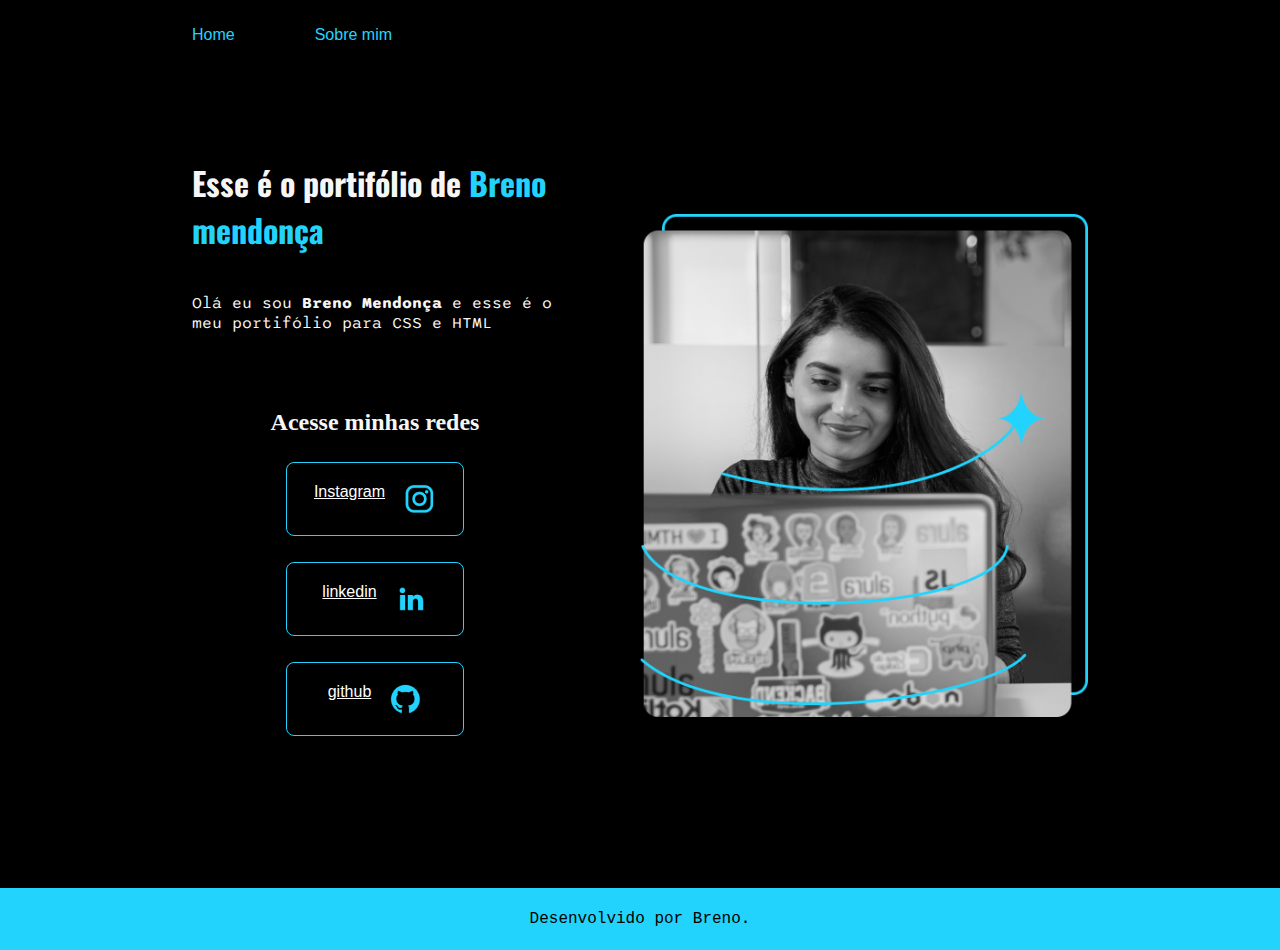
<file: index.html>
<!DOCTYPE html>
<html lang="pt-br">
<head>
    <meta charset="UTF-8">
    <meta http-equiv="X-UA-Compatible" content="IE=edge">
    <meta name="viewport" content="width=device-width, initial-scale=1.0">
    <title>Portifólio</title>
    <link rel="stylesheet" href="./styles/style.css">
</head>
<body>
    <header class="cabecalho"> 
        <nav class="cabecalho__menu">
        <a class="cabecalho__menu__link" href="index.html">Home</a>
        <a class="cabecalho__menu__link" href="about.html">Sobre mim</a>
        </nav>
    </header>
    <main class="apresentacao">
        <section class="apresentacao__conteudo">        
            <H1 class="apresentacao__conteudo__titulo">Esse é o portifólio de <strong class="titulo-destaque">Breno mendonça</strong></H1>
            <p class="apresentacao__conteudo__texto">Olá eu sou <strong> Breno Mendonça </strong> e esse é o meu portifólio para CSS e HTML</p>
            <div class="apresentacao__links">
                <h2 class="apresentação__link__subtitulo">Acesse minhas redes</h2>
            <a class="txt" href="https://instagram.com/brenoliveira_16?igshid=YmMyMTA2M2Y=">Instagram
                <img src="./assets/instagram.png" alt="IconeIG">
            </a>
            <a class="txt" href="https://www.linkedin.com/in/breno-mendon%C3%A7a-6376a020a">linkedin
                <img src="./assets/linkedin.png">
            <a class="txt" href="https://github.com/breno021rj">github
                <img src="./assets/github.png">
            </a>
        </div>
        </section>
        <img class="apresentacao__imagem" src="./assets/Imagem.png" alt="Foto no jóa">
    </main>
  <footer class="rodape">
    <p>Desenvolvido por Breno.</p>
  </footer>
</body>
</html>
</file>
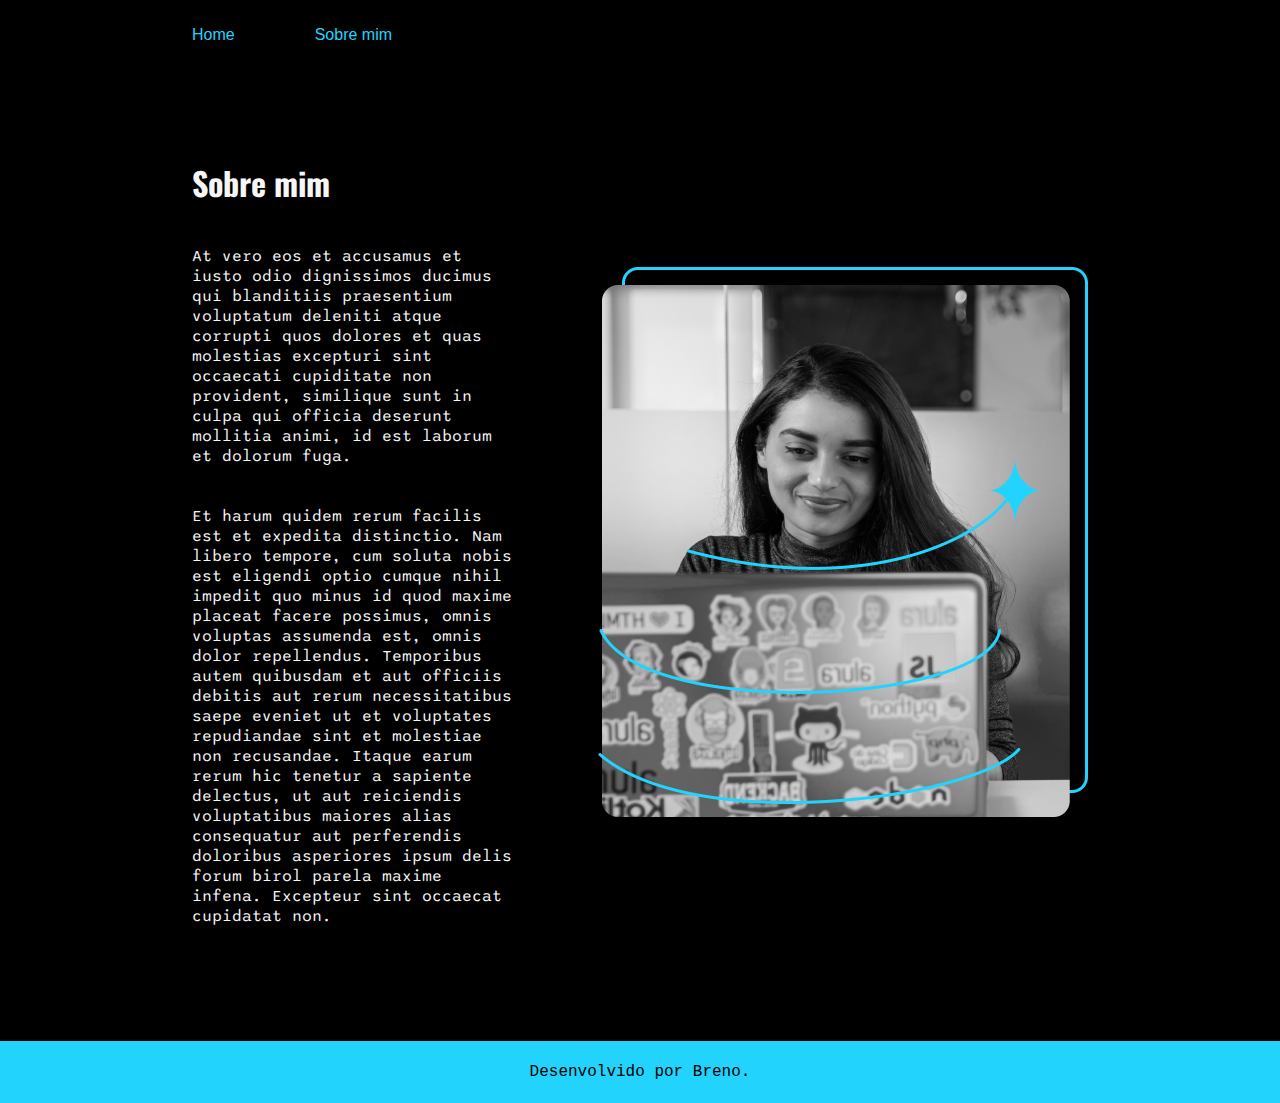
<file: about.html>
<!DOCTYPE html>
<html lang="pt-br">
<head>
    <meta charset="UTF-8">
    <meta http-equiv="X-UA-Compatible" content="IE=edge">
    <meta name="viewport" content="width=device-width, initial-scale=1.0">
    <title>Sobre mim</title>
    <link rel="stylesheet" href="./styles/style.css">
</head>
<body>
    <header class="cabecalho"> 
    <nav class="cabecalho__menu">
    <a class="cabecalho__menu__link" href="index.html">Home</a>
    <a class="cabecalho__menu__link" href="about.html">Sobre mim</a>
    </nav>
</header> 
   <main class="apresentacao">
    <section class="apresentacao__conteudo">
      <h1  class="apresentacao__conteudo__titulo">Sobre mim</h1>
    <p class="apresentacao__conteudo__texto" >At vero eos et accusamus et iusto odio dignissimos ducimus qui blanditiis praesentium voluptatum deleniti atque corrupti quos dolores et quas molestias excepturi sint occaecati cupiditate non provident, similique sunt in culpa qui officia deserunt mollitia animi, id est laborum et dolorum fuga.
      
    
    </p>
    <p class="apresentacao__conteudo__texto"  >
Et harum quidem rerum facilis est et expedita distinctio. Nam libero tempore, cum soluta nobis est eligendi optio cumque nihil impedit quo minus id quod maxime placeat facere possimus, omnis voluptas assumenda est, omnis dolor repellendus. Temporibus autem quibusdam et aut officiis debitis aut rerum necessitatibus saepe eveniet ut et voluptates repudiandae sint et molestiae non recusandae. Itaque earum rerum hic tenetur a sapiente delectus, ut aut reiciendis voluptatibus maiores alias consequatur aut perferendis doloribus asperiores ipsum delis forum birol parela maxime infena. Excepteur sint occaecat cupidatat non.
      </p>
    </section>
    <img src="./assets/Imagem.png" alt="Foto no jóa">
  </main>
   <footer class="rodape">
    <p>Desenvolvido por Breno.</p>
  </footer>
</body>
</html>
</file>
<file: styles/style.css>
@import url('https://fonts.googleapis.com/css2?family=Oswald:wght@200&family=Roboto+Condensed:ital,wght@0,300;1,300&family=Roboto:wght@100&family=Rubik+Iso&display=swap');

@import url('https://fonts.googleapis.com/css2?family=Oswald:wght@200&family=Roboto+Condensed:ital,wght@0,300;1,300&family=Roboto:wght@100&family=Rubik+Iso&family=Sono:wght@300&display=swap');

:root {
    --cor-primaria: #000000;
    --cor-secundaria: #f6f6f6;
    --cor-terciaria: #22d4fd;
    --cor-hover: #272727;

}

*{
    margin: 0;
    padding: 0;
}
body{
    /* height: 100vh; */
    box-sizing: border-box;
    background-color: var(--cor-primaria);
    color: var(--cor-secundaria);
}
.cabecalho {
    padding: 2% 0% 0% 15%;

}

.cabecalho__menu {

    display: flex;
    gap: 80px;
}

.cabecalho__menu__link {
    font-family: Arial, Helvetica, sans-serif;
    font-size: 1,5rem;
    color: var(--cor-terciaria);
    text-decoration: none;
}

.titulo-destaque{
    color: var(--cor-terciaria);
}
.apresentacao{
   margin: 9% 15% ;
    display: flex;
    align-items: center;
    justify-content: space-between;
    gap: 82px;
}

.apresentacao__conteudo {
    width: 50%;
    display: flex;
    flex-direction: column;
    gap: 40px;
    
   
}

.apresentacao__conteudo__titulo {
    font-size: 2,25rem;
    font-family: 'Oswald', sans-serif;
}

.apresentacao__conteudo__texto {
    font-size: 1,5rem;
    font-family: 'Sono', sans-serif;
}
.apresentacao__links {  
    margin: 10%;   
    display: flex;
    flex-direction: column;
    justify-content: space-between;
    align-items: center;
    gap: 26px;
}

.apresentacao__links__subtitulo {

    font-family: sans-serif;
    font-size: 1,5rem;
}
.txt {
    /* background-color: #22D4FD;  */
    display: flex ;
    justify-content: center;
    gap: 18px;
    border: 1px solid var(--cor-terciaria);
    width: 60%;
    text-align: center;
    border-radius: 8px;
    font-size: 1,5rem;
    padding: 20px 0;
    color: white;
    font-family: Arial, Helvetica, sans-serif;
    counter-reset: ;
   
} 

.txt:hover {
    background-color: var(--cor-hover);
}

.apresentacao__imagem {
    width: 50%;
}

.rodape {
   padding: 22px;
    color: var(--cor-primaria);
    background-color: var(--cor-terciaria);
    text-align: center;
    font-family: 'Courier New', Courier, monospace;
}

@media (max-width: 1200px )  {
.cabecalho {
    padding: 10%;
}
.cabecalho__menu{

    justify-content: center;
}

.apresentacao {
     flex-direction :column-reverse; 
     padding: 5%;
}
.apresentacao__conteudo {
    width: auto;
}
}
</file>
